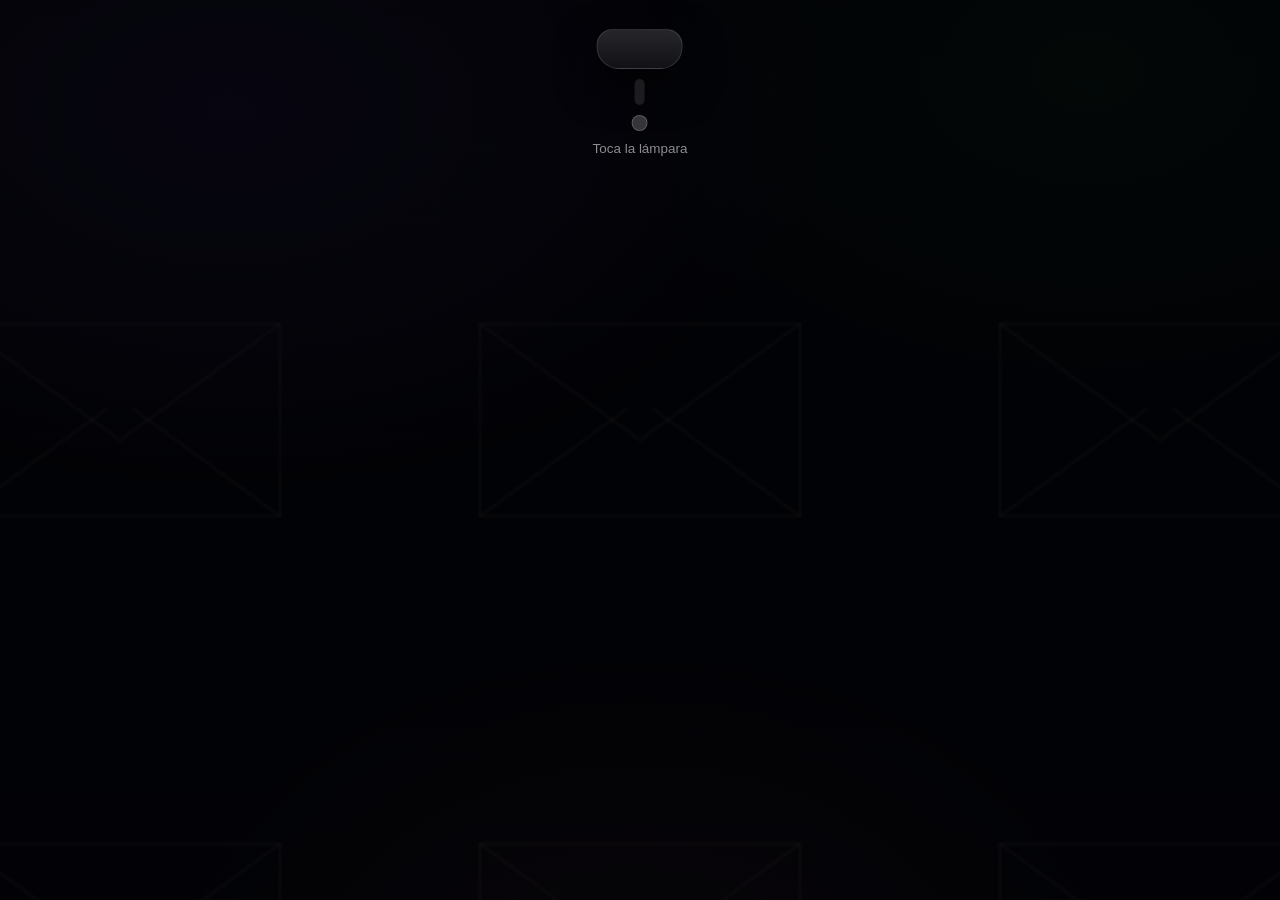
<file: index.html>
<!doctype html>
<html lang="es">
<head>
  <meta charset="utf-8" />
  <meta name="viewport" content="width=device-width, initial-scale=1" />
  <meta name="color-scheme" content="dark" />
  <title>Buzón privado</title>

  <link rel="preconnect" href="https://fonts.googleapis.com">
  <link rel="preconnect" href="https://fonts.gstatic.com" crossorigin>
  <link href="https://fonts.googleapis.com/css2?family=Inter:wght@400;500;600;700&display=swap" rel="stylesheet">

  <link rel="stylesheet" href="assets/css/style.css" />
  <script src="assets/js/data.js"></script>
</head>

<body class="page page--landing lamp-off">
  <main class="shell">
    <button id="lampToggle" class="lamp" type="button" aria-pressed="false" aria-label="Encender lámpara">
      <span class="lamp__cap" aria-hidden="true"></span>
      <span class="lamp__stem" aria-hidden="true"></span>
      <span class="lamp__bulb" aria-hidden="true"></span>
      <span class="lamp__hint">Toca la lámpara</span>
    </button>

    <section class="card card--login" aria-label="Inicio de sesión">
      <div class="glow" aria-hidden="true"></div>

      <header class="card__header">
        <div class="brand">
          <span class="brand__mark" aria-hidden="true"></span>
          <span class="brand__name">Buzón privado</span>
        </div>
        <h1 class="h1">Accede a tu carta</h1>
        <p class="lead">Ingresa con el usuario y la contraseña que te di.</p>
      </header>

      <form id="loginForm" class="form" novalidate>
        <div class="field">
          <label class="label" for="user">Usuario</label>
          <input id="user" class="input" type="text" autocomplete="username" placeholder="usuario" required />
        </div>

        <div class="field">
          <label class="label" for="pass">Contraseña</label>
          <div class="passRow">
            <input id="pass" class="input" type="password" autocomplete="current-password" placeholder="••••••••" required />
            <button id="togglePass" class="iconBtn" type="button" aria-label="Mostrar u ocultar contraseña">Ver</button>
          </div>
        </div>

        <button class="btn" type="submit">Entrar</button>
        <p id="error" class="error" aria-live="polite"></p>
      </form>

      <footer class="card__footer">
        <span class="fineprint">Cada acceso abre una carta dedicada.</span>
      </footer>
    </section>
  </main>

  <script src="assets/js/login.js"></script>
</body>
</html>
</file>
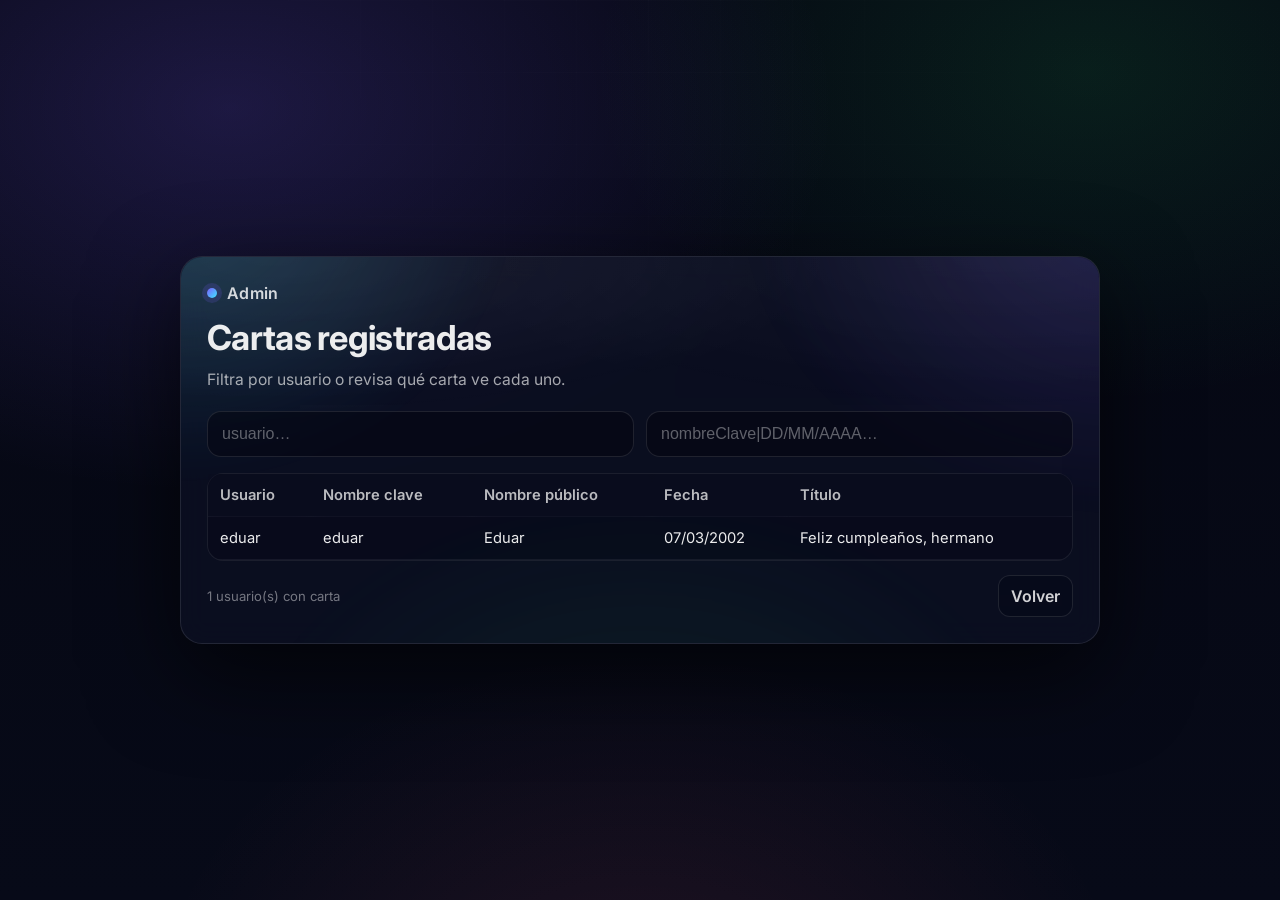
<file: pages/admin.html>
<!doctype html>
<html lang="es">
<head>
  <meta charset="utf-8" />
  <meta name="viewport" content="width=device-width, initial-scale=1" />
  <meta name="color-scheme" content="dark" />
  <title>Admin — Cartas</title>

  <link rel="preconnect" href="https://fonts.googleapis.com">
  <link rel="preconnect" href="https://fonts.gstatic.com" crossorigin>
  <link href="https://fonts.googleapis.com/css2?family=Inter:wght@400;500;600;700&display=swap" rel="stylesheet">

  <link rel="stylesheet" href="../assets/css/style.css" />
  <script src="../assets/js/data.js"></script>
</head>

<body class="page page--admin">
  <main class="shell">
    <section class="card card--wide">
      <div class="glow glow--admin" aria-hidden="true"></div>

      <header class="card__header">
        <div class="brand">
          <span class="brand__mark" aria-hidden="true"></span>
          <span class="brand__name">Admin</span>
        </div>

        <h1 class="h1">Cartas registradas</h1>
        <p class="lead">Filtra por usuario o revisa qué carta ve cada uno.</p>
      </header>

      <div class="adminBar">
        <input id="buscaUsuario" class="input" type="text" placeholder="usuario…" />
        <input id="buscaClave" class="input" type="text" placeholder="nombreClave|DD/MM/AAAA…" />
      </div>

      <div class="tableWrap">
        <table class="table">
          <thead>
            <tr>
              <th>Usuario</th>
              <th>Nombre clave</th>
              <th>Nombre público</th>
              <th>Fecha</th>
              <th>Título</th>
            </tr>
          </thead>
          <tbody id="tablaBody"></tbody>
        </table>
      </div>

      <div class="adminFooter">
        <span id="contador" class="fineprint"></span>
        <a class="link" href="../index.html">Volver</a>
      </div>
    </section>
  </main>

  <script src="../assets/js/admin.js"></script>
</body>
</html>
</file>
<file: assets/css/style.css>
*{ box-sizing:border-box; }
html, body{ height:100%; }

:root{
  color-scheme: dark;

  --bg0:#050712;
  --bg1:#070a18;

  --card: rgba(12,16,35,0.78);
  --border: rgba(255,255,255,0.10);
  --border2: rgba(255,255,255,0.16);

  --text: rgba(255,255,255,0.92);
  --muted: rgba(255,255,255,0.64);
  --faint: rgba(255,255,255,0.44);

  --accent:#7c5cff;
  --accent2:#22c55e;
  --danger:#ff5c7a;

  --radius:22px;
  --shadow: 0 30px 90px rgba(0,0,0,0.65);
}

body{
  margin:0;
  font-family:"Inter", system-ui, -apple-system, Segoe UI, Roboto, Arial, sans-serif;
  color:var(--text);
  background:
    radial-gradient(1100px 700px at 18% 12%, rgba(124,92,255,0.20), transparent 55%),
    radial-gradient(900px 600px at 85% 8%, rgba(34,197,94,0.12), transparent 55%),
    radial-gradient(900px 700px at 50% 115%, rgba(255,92,122,0.10), transparent 55%),
    linear-gradient(180deg, var(--bg0), var(--bg1));
  overflow-x:hidden;
}

.page--landing{
  background-image:
    radial-gradient(1100px 700px at 18% 12%, rgba(124,92,255,0.20), transparent 55%),
    radial-gradient(900px 600px at 85% 8%, rgba(34,197,94,0.12), transparent 55%),
    radial-gradient(900px 700px at 50% 115%, rgba(255,92,122,0.10), transparent 55%),
    url("data:image/svg+xml,%3Csvg xmlns='http://www.w3.org/2000/svg' width='260' height='260' viewBox='0 0 260 260'%3E%3Cg fill='none' stroke='rgba(255,255,255,0.07)' stroke-width='2'%3E%3Cpath d='M50 86h160v96H50z'/%3E%3Cpath d='M50 86l80 58 80-58'/%3E%3Cpath d='M50 182l74-54'/%3E%3Cpath d='M210 182l-74-54'/%3E%3C/g%3E%3C/svg%3E"),
    linear-gradient(180deg, var(--bg0), var(--bg1));
  background-repeat: no-repeat, no-repeat, no-repeat, repeat, no-repeat;
  background-size: auto, auto, auto, 520px 520px, auto;
  background-position: 0 0, 100% 0, 50% 120%, 50% 40%, 0 0;
}

.shell{
  min-height:100vh;
  display:grid;
  place-items:center;
  padding: 44px 18px;
  position: relative;
}

.page::before{
  content:"";
  position:fixed;
  inset:0;
  pointer-events:none;
  background:
    linear-gradient(rgba(255,255,255,0.030) 1px, transparent 1px),
    linear-gradient(90deg, rgba(255,255,255,0.026) 1px, transparent 1px);
  background-size: 72px 72px;
  mask-image: radial-gradient(circle at 50% 0%, rgba(0,0,0,0.85), transparent 65%);
  opacity:0.55;
}

/* Lámpara */
.lamp{
  position:absolute;
  top:28px;
  left:50%;
  transform:translateX(-50%);
  border:0;
  background:transparent;
  color:rgba(255,255,255,0.78);
  cursor:pointer;
  display:grid;
  place-items:center;
  gap:10px;
  z-index:5;
  user-select:none;
}
.lamp__cap{
  width:86px;
  height:40px;
  border-radius:16px 16px 22px 22px;
  background:linear-gradient(180deg, rgba(255,255,255,0.14), rgba(255,255,255,0.06));
  border:1px solid rgba(255,255,255,0.12);
  box-shadow:0 16px 40px rgba(0,0,0,0.55);
}
.lamp__stem{
  width:10px;
  height:26px;
  border-radius:999px;
  background:rgba(255,255,255,0.10);
}
.lamp__bulb{
  width:16px;
  height:16px;
  border-radius:999px;
  background:rgba(255,255,255,0.20);
  border:1px solid rgba(255,255,255,0.18);
}
.lamp__hint{
  font-size:0.84rem;
  color:rgba(255,255,255,0.55);
}

body.lamp-off::after{
  content:"";
  position:fixed;
  inset:0;
  pointer-events:none;
  background:rgba(0,0,0,0.76);
  transition:opacity .25s ease, background .25s ease;
  z-index:4;
}
body.lamp-on::after{
  content:"";
  position:fixed;
  inset:0;
  pointer-events:none;
  background:
    radial-gradient(circle 320px at 50% 190px,
      rgba(0,0,0,0.0) 0%,
      rgba(0,0,0,0.35) 55%,
      rgba(0,0,0,0.78) 80%);
  transition:background .35s ease;
  z-index:4;
}
body.lamp-on .lamp__bulb{
  background:rgba(255,255,255,0.85);
  box-shadow:0 0 0 8px rgba(124,92,255,0.10), 0 0 60px rgba(255,255,255,0.22);
}

/* Card */
.card{
  width:min(560px, 100%);
  border-radius:var(--radius);
  background:var(--card);
  border:1px solid var(--border);
  box-shadow:var(--shadow);
  padding:26px;
  position:relative;
  overflow:hidden;
  backdrop-filter:blur(14px);
  z-index:3;
}
.card--wide{ width:min(920px, 100%); }

.card::after{
  content:"";
  position:absolute;
  inset:0;
  border-radius:inherit;
  pointer-events:none;
  background:
    radial-gradient(900px 260px at 10% 0%, rgba(255,255,255,0.10), transparent 62%),
    radial-gradient(900px 260px at 90% 0%, rgba(255,255,255,0.06), transparent 62%);
  opacity:0.65;
}

.card--login{
  opacity:0;
  transform:translateY(6px);
  transition:opacity .22s ease, transform .22s ease;
}
body.lamp-on .card--login{
  opacity:1;
  transform:translateY(0);
}

.glow{
  position:absolute;
  inset:-120px;
  pointer-events:none;
  opacity:0.85;
  background:
    radial-gradient(520px 420px at 14% 20%, rgba(124,92,255,0.36), transparent 60%),
    radial-gradient(520px 400px at 90% 18%, rgba(62,231,255,0.22), transparent 62%),
    radial-gradient(620px 500px at 50% 95%, rgba(34,197,94,0.16), transparent 60%);
  filter:blur(26px);
}
.glow--letter{
  background:
    radial-gradient(560px 460px at 10% 10%, rgba(34,197,94,0.22), transparent 60%),
    radial-gradient(560px 420px at 92% 12%, rgba(124,92,255,0.14), transparent 62%),
    radial-gradient(700px 540px at 45% 110%, rgba(134,239,172,0.14), transparent 62%);
}
.glow--admin{
  background:
    radial-gradient(560px 460px at 10% 10%, rgba(62,231,255,0.22), transparent 60%),
    radial-gradient(620px 480px at 92% 12%, rgba(124,92,255,0.22), transparent 62%),
    radial-gradient(700px 540px at 50% 110%, rgba(34,197,94,0.14), transparent 62%);
}

/* Texto/UI */
.card__header, .送彩金, .letter, .photos, .adminBar, .tableWrap, .adminFooter{ position:relative; z-index:1; }

.brand{ display:flex; align-items:center; gap:10px; margin-bottom:16px; }
.brand__mark{
  width:10px; height:10px; border-radius:999px;
  background:linear-gradient(135deg, var(--accent), #3ee7ff);
  box-shadow:0 0 0 5px rgba(124,92,255,0.16);
}
.brand__name{ font-weight:600; letter-spacing:0.02em; color:rgba(255,255,255,0.82); }

.h1{
  margin:0;
  font-size:clamp(1.65rem, 1.15rem + 1.8vw, 2.15rem);
  line-height:1.12;
  letter-spacing:-0.02em;
}
.lead{ margin:10px 0 0; color:var(--muted); line-height:1.65; font-size:0.98rem; }
.lead--small{ margin-top:8px; font-size:0.92rem; }
.fineprint{ color:var(--faint); font-size:0.82rem; }

.form{ margin-top:22px; }
.field{ margin-top:14px; }
.label{ display:block; margin-bottom:8px; font-size:0.86rem; color:rgba(255,255,255,0.70); }

.input{
  width:100%;
  border-radius:14px;
  border:1px solid var(--border);
  background:rgba(5,7,19,0.60);
  color:var(--text);
  padding:13px 14px;
  font-size:1rem;
  outline:none;
  transition:border-color .16s ease, box-shadow .16s ease, background .16s ease;
}
.input::placeholder{ color:rgba(255,255,255,0.36); }
.input:focus{
  border-color:rgba(124,92,255,0.55);
  box-shadow:0 0 0 5px rgba(124,92,255,0.16);
  background:rgba(5,7,19,0.78);
}

.passRow{ display:grid; grid-template-columns:1fr auto; gap:10px; align-items:center; }

.iconBtn{
  border-radius:12px;
  border:1px solid var(--border);
  background:rgba(5,7,19,0.35);
  color:rgba(255,255,255,0.82);
  padding:12px 12px;
  cursor:pointer;
  font-weight:600;
}

.btn{
  width:100%;
  margin-top:18px;
  border:0;
  border-radius:999px;
  padding:13px 16px;
  font-weight:600;
  font-size:1rem;
  color:rgba(255,255,255,0.92);
  background:linear-gradient(135deg, rgba(124,92,255,1), rgba(34,197,94,0.92));
  box-shadow:0 22px 65px rgba(124,92,255,0.20);
  cursor:pointer;
  transition:transform .12s ease, filter .12s ease;
}
.btn:hover{ transform:translateY(-1px); filter:brightness(1.02); }
.btn:active{ transform:translateY(0); }

.error{ margin:12px 0 0; min-height:1.1em; color:rgba(255,92,122,0.95); font-size:0.9rem; }

.card__footer{ margin-top:18px; }

/* Carta */
.letter__top{ display:flex; justify-content:space-between; align-items:center; margin-bottom:16px; }
.topActions{ display:flex; gap:10px; }

.pill{
  display:inline-flex;
  align-items:center;
  padding:8px 12px;
  border-radius:999px;
  border:1px solid rgba(255,255,255,0.12);
  background:rgba(5,7,19,0.35);
  color:rgba(255,255,255,0.78);
  font-size:0.82rem;
}

.content h1{ margin:0 0 8px; font-size:clamp(1.70rem, 1.2rem + 1.8vw, 2.25rem); letter-spacing:-0.02em; }
.content h2{ margin:0 0 18px; color:var(--muted); font-weight:500; font-size:0.98rem; }
.content .cuerpo{ margin:0; line-height:1.92; font-size:1.04rem; color:rgba(255,255,255,0.86); white-space:pre-line; }

.letter__bottom{ margin-top:22px; padding-top:16px; border-top:1px solid rgba(255,255,255,0.10); }

.link{
  display:inline-flex;
  align-items:center;
  padding:10px 12px;
  border-radius:12px;
  border:1px solid var(--border);
  background:rgba(5,7,19,0.35);
  color:rgba(255,255,255,0.82);
  text-decoration:none;
  font-weight:600;
}
.link:hover{ border-color:var(--border2); background:rgba(5,7,19,0.50); }
.link--ghost{ padding:10px 12px; }

/* Fotos: lista con mensajes, recuadro se adapta a la imagen */
.h3{ margin:0; font-size:1.05rem; letter-spacing:-0.01em; }

.photos{
  margin-top:22px;
  padding-top:18px;
  border-top:1px solid rgba(255,255,255,0.10);
}

.photos__header{ position:relative; z-index:1; }

.photos__list{
  margin-top:16px;
  display:flex;
  flex-direction:column;
  gap:14px;
}

.photoBlock{
  margin:0;
  border-radius:16px;
  border:1px solid rgba(255,255,255,0.10);
  background:rgba(5,7,19,0.30);
  overflow:hidden;
}

.photoBlock__imgWrap{
  display:inline-block;
  max-width:100%;
}

.photoBlock__imgWrap img{
  display:block;
  height:auto;
  width:auto;
  max-width:100%;
  border-bottom:1px solid rgba(255,255,255,0.08);
}

.photoBlock__caption{
  padding:10px 12px 12px;
  font-size:0.9rem;
  color:var(--muted);
}

/* Admin */
.adminBar{
  margin-top:18px;
  display:grid;
  grid-template-columns:1fr 1fr;
  gap:12px;
}
.tableWrap{
  margin-top:16px;
  border:1px solid rgba(255,255,255,0.08);
  border-radius:16px;
  overflow:auto;
  background:rgba(5,7,19,0.26);
}
.table{
  width:100%;
  border-collapse:collapse;
  min-width:720px;
}
.table th, .table td{
  padding:12px 12px;
  border-bottom:1px solid rgba(255,255,255,0.06);
  text-align:left;
  font-size:0.92rem;
}
.table th{
  position:sticky;
  top:0;
  background:rgba(10,14,30,0.92);
  backdrop-filter:blur(10px);
  color:rgba(255,255,255,0.72);
  font-weight:600;
}
.table tr:hover td{ background:rgba(124,92,255,0.06); }

.adminFooter{
  margin-top:14px;
  display:flex;
  justify-content:space-between;
  align-items:center;
  gap:12px;
}

/* Stickers */
.sticker{
  position:absolute;
  width:110px;
  height:110px;
  object-fit:contain;
  opacity:0.65;
  filter:drop-shadow(0 14px 30px rgba(0,0,0,0.55));
  pointer-events:none;
}
.sticker--med{ left:18px; top:18px; transform:rotate(-6deg); }
.sticker--plant{ left:22px; bottom:18px; transform:rotate(-3deg); }
.sticker--su{ right:18px; bottom:18px; transform:rotate(6deg); }

/* Tema verde Eduar */
.theme-eduar{
  --accent:#22c55e;
  --accent2:#86efac;
}
.theme-eduar .card--wide{
  border-color:rgba(134,239,172,0.16);
  background:
    radial-gradient(1100px 700px at 12% 10%, rgba(34,197,94,0.22), transparent 58%),
    radial-gradient(900px 600px at 92% 12%, rgba(124,92,255,0.10), transparent 60%),
    radial-gradient(900px 700px at 50% 120%, rgba(34,197,94,0.14), transparent 60%),
    url("data:image/svg+xml,%3Csvg xmlns='http://www.w3.org/2000/svg' width='240' height='240' viewBox='0 0 240 240'%3E%3Cg fill='none' stroke='rgba(255,255,255,0.10)' stroke-width='2'%3E%3Cpath d='M48 78h28v-28h18v28h28v18H94v28H76V96H48z'/%3E%3Cpath d='M160 70c10 0 18 8 18 18s-8 18-18 18-18-8-18-18 8-18 18-18z'/%3E%3C/g%3E%3C/svg%3E"),
    url("data:image/svg+xml,%3Csvg xmlns='http://www.w3.org/2000/svg' width='260' height='260' viewBox='0 0 260 260'%3E%3Cg fill='none' stroke='rgba(134,239,172,0.16)' stroke-width='2'%3E%3Cpath d='M72 196c0-42 18-86 58-86s58 44 58 86'/%3E%3Cpath d='M92 210h76'/%3E%3C/g%3E%3C/svg%3E"),
    url("data:image/svg+xml,%3Csvg xmlns='http://www.w3.org/2000/svg' width='260' height='260' viewBox='0 0 260 260'%3E%3Cg fill='none' stroke='rgba(255,255,255,0.09)' stroke-width='2'%3E%3Cpath d='M130 44l18 54h56l-46 32 18 54-46-32-46 32 18-54-46-32h56z'/%3E%3C/g%3E%3C/svg%3E"),
    rgba(12,16,35,0.78);
  background-repeat:no-repeat, no-repeat, no-repeat, repeat, repeat, repeat, no-repeat;
  background-size:auto, auto, auto, 420px 420px, 460px 460px, 520px 520px, auto;
  background-position:0 0, 100% 0, 50% 120%, 10% 18%, 95% 68%, 50% 40%, 0 0;
}

/* Responsive */
@media (max-width:720px){
  .adminBar{ grid-template-columns:1fr; }
  .sticker{ display:none; }
}
@media (max-width:520px){
  .card{ padding:20px; }
  .card--wide{ padding:20px; }
}

/* Motion */
@media (prefers-reduced-motion: no-preference){
  .glow{ animation:floatGlow 10s ease-in-out infinite; }
  @keyframes floatGlow{
    0%,100%{ transform:translateY(0); }
    50%{ transform:translateY(10px); }
  }
}
@media (prefers-reduced-motion: reduce){
  .glow{ animation:none; }
}
</file>
